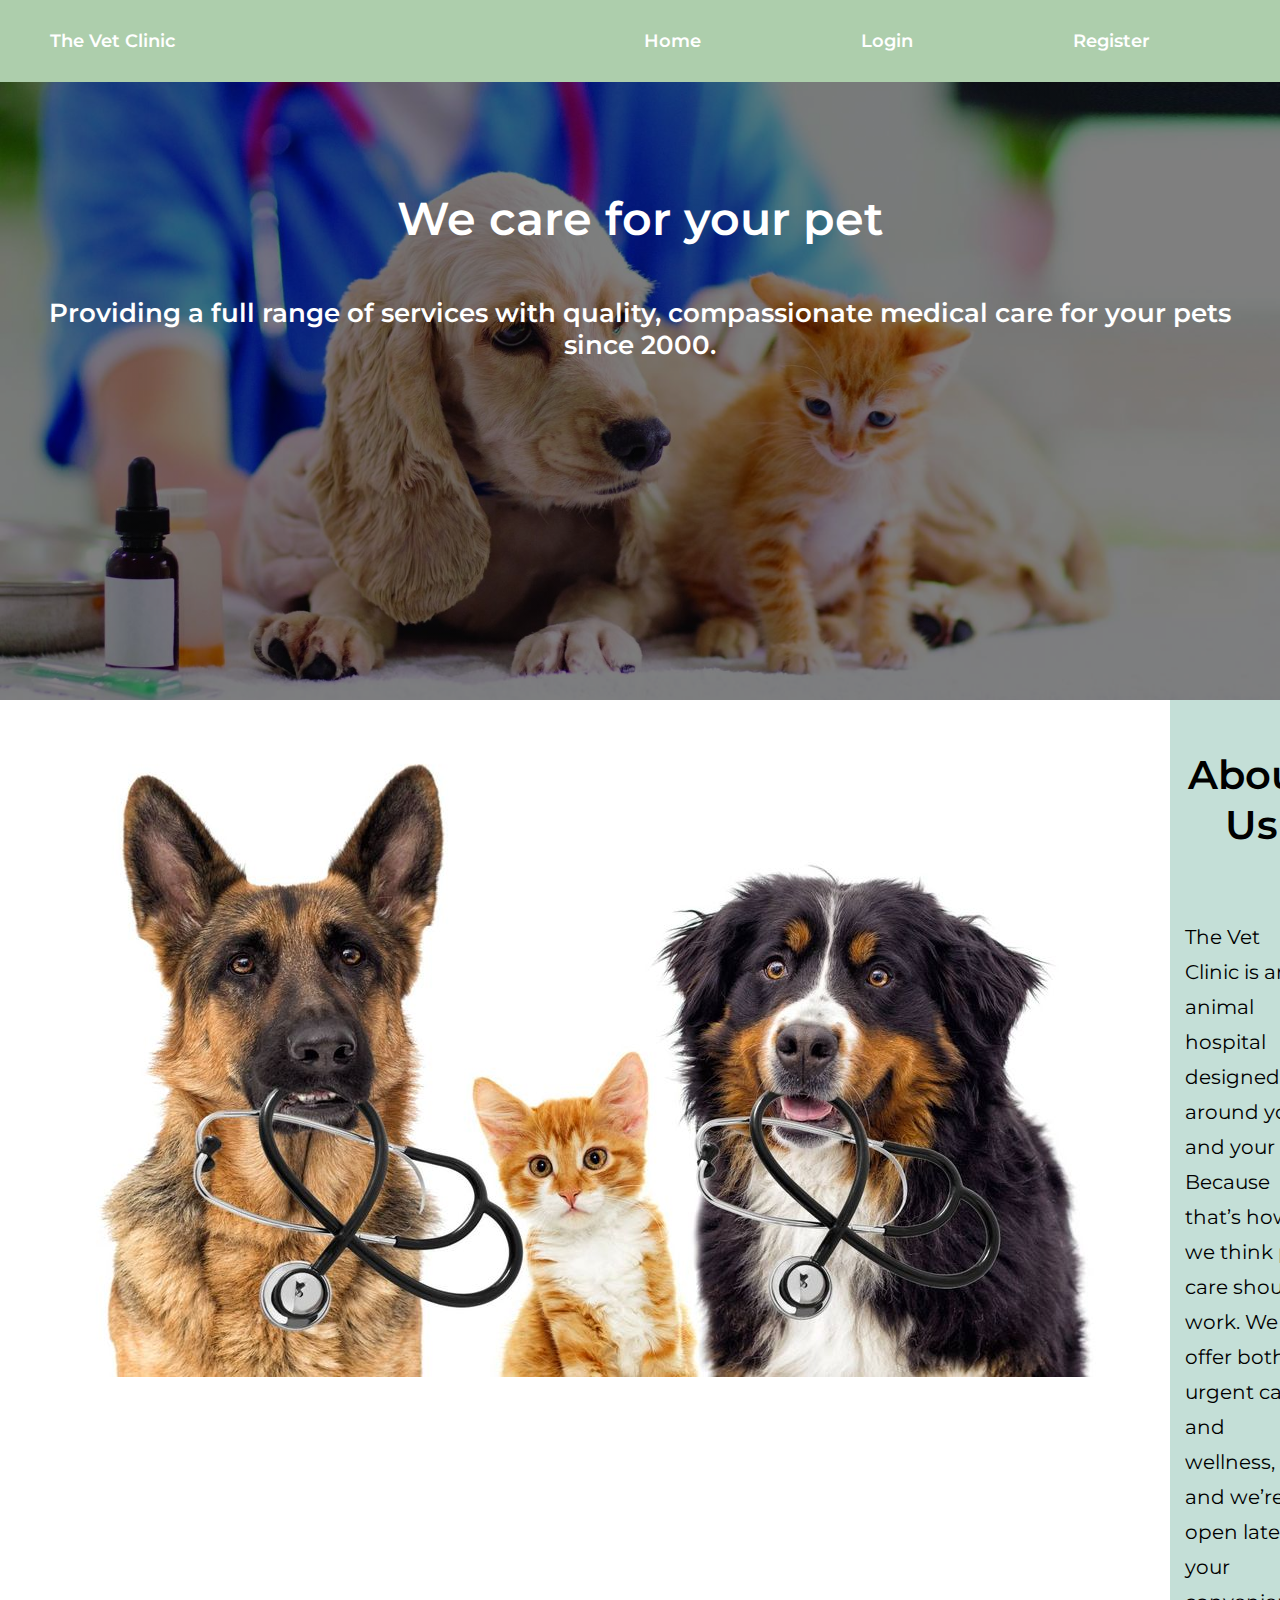
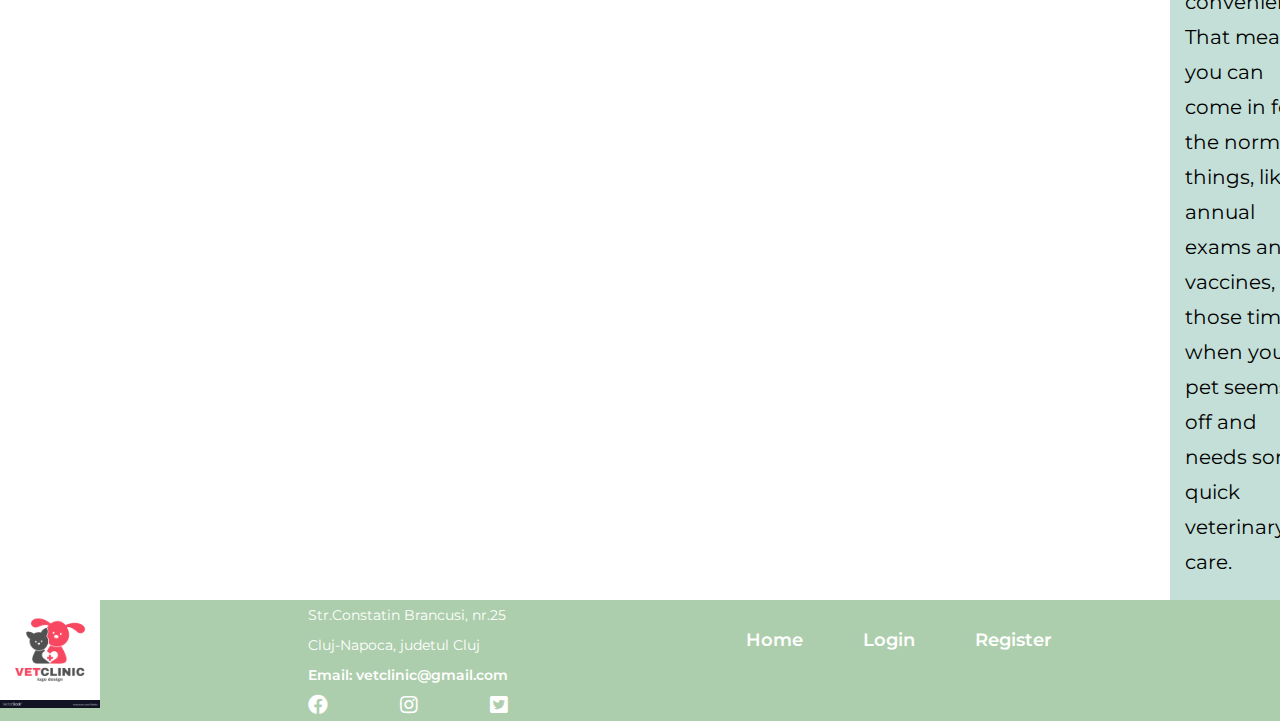
<file: index.html>
<!DOCTYPE html>
<html lang="en">
  <head>
    <meta charset="UTF-8" />
    <meta http-equiv="X-UA-Compatible" content="IE=edge" />
    <meta name="viewport" content="width=device-width, initial-scale=1.0" />

    <link rel="preconnect" href="https://fonts.googleapis.com" />
    <link rel="preconnect" href="https://fonts.gstatic.com" crossorigin />
    <link
      href="https://fonts.googleapis.com/css2?family=Montserrat:wght@300;400;600&display=swap"
      rel="stylesheet"
    />

    <link
      rel="stylesheet"
      href="//use.fontawesome.com/releases/v5.0.7/css/all.css"
    />

    <link rel="stylesheet" href="styling/reset.css" />
    <link rel="stylesheet" href="styling/variables.css" />
    <link rel="stylesheet" href="styling/style.css" />

    <title>Homepage</title>
  </head>

  <body>
    <header>
      <nav>
        <span> The Vet Clinic </span>

        <ul class="navigation-list">
          <li class="nav-item"><a href="index.html">Home</a></li>
          <li class="nav-item"><a href="login.html">Login</a></li>
          <li class="nav-item"><a href="register.html">Register</a></li>
        </ul>
      </nav>
    </header>

    <main>
      <section class="intro">
        <h1>We care for your pet</h1>
        <p>
          Providing a full range of services with quality, compassionate medical
          care for your pets since 2000.
        </p>
      </section>

      <section class="about-us">
        <div class="vet-img">
          <img src="images/vet-clinic.jpeg" alt="image about our animals" />
        </div>

        <div class="intro-text">
          <h2>About Us</h2>
          <p>
            The Vet Clinic is an animal hospital designed around you and your
            pet. Because that’s how we think pet care should work. We offer both
            urgent care and wellness, and we’re open late for your convenience.
            That means you can come in for the normal things, like annual exams
            and vaccines, or those times when your pet seems off and needs some
            quick veterinary care.
          </p>
        </div>
      </section>
    </main>

    <footer>
      <section class="logo">
        <img src="images/vet-clinic-logo.jpeg" />
      </section>

      <section class="contact-info">
        <p>Str.Constatin Brancusi, nr.25</p>
        <p>Cluj-Napoca, judetul Cluj</p>
        <a href="mailto:renatacioltea@gmail.com"> Email: vetclinic@gmail.com</a>

        <section class="social-media-link">
          <a href="https://www.facebook.com/"
            ><i class="fab fa-facebook"></i
          ></a>
          <a href="https://www.instagram.com/"
            ><i class="fab fa-instagram"></i
          ></a>
          <a href="https://twitter.com/?lang=en"
            ><i class="fab fa-twitter-square"></i
          ></a>
        </section>
      </section>

      <section class="nav-links">
        <ul class="footer-navigation">
          <li class="footer-nav-link"><a href="index.html">Home</a></li>
          <li class="footer-nav-link"><a href="login.html">Login</a></li>
          <li class="footer-nav-link"><a href="register.html">Register</a></li>
        </ul>
      </section>

      <section></section>
    </footer>
  </body>
</html>
</file>
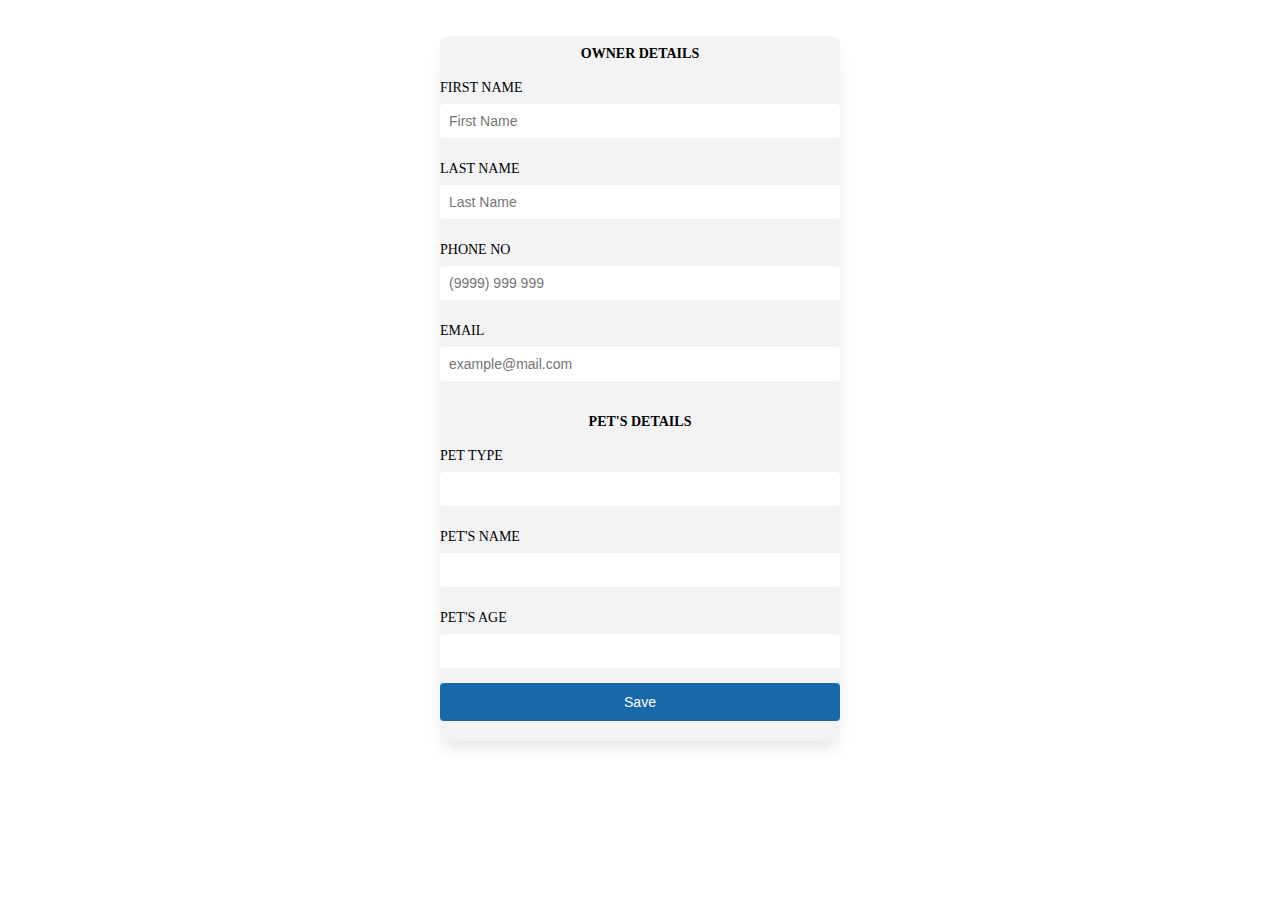
<file: editForm.html>
<!DOCTYPE html>
<html lang="en">
  <head>
    <meta charset="UTF-8" />
    <meta http-equiv="X-UA-Compatible" content="IE=edge" />
    <meta name="viewport" content="width=device-width, initial-scale=1.0" />

    <link href="./styling/editForm.css" rel="stylesheet">

    <title>Document</title>
  </head>

  <body>
    <form  id="form-register">

        <div class="wrapper">
            <div class="user-details">
                <p>Owner details</p>
            
                <div class="row">
                    <label for="firstname">First Name</label>
                    <input 
                        type="text" 
                        id="firstname" 
                        name="firstName" 
                        required
                        placeholder="First Name"
                    />
                </div>
            
                <div class="row">
                    <label for="lastname">Last Name</label>
                    <input 
                        type="text" 
                        id="lastname" 
                        name="lastName" 
                        required
                        placeholder="Last Name"
                    />
                </div>
            
                <div class="row">
                    <label for="tel">Phone No</label>
                    <input 
                        type="tel" 
                        id="tel" 
                        name="phoneNumber" 
                        required
                        placeholder="(9999) 999 999"
                    />
                </div>
            
                <div class="row">
                    <label for="email">Email</label>
                    <input 
                        type="email" 
                        id="email" 
                        name="email" 
                        required
                        placeholder="example@mail.com"
                    />
                  
                </div>

                <div class="pet-details">
                    <p>Pet's details</p>

                    <div class="row">
                        <label for="pet-type">Pet type</label>
                        <input 
                            type="text" 
                            id="pet-type" 
                            name="petType"
                        />
                            
                    </div>
                    
                    <div class="row">
                        <label for="pet-name">Pet's name</label>
                        <input 
                            type="text" 
                            id="pet-name" 
                            name="petName"
                        />
                    </div>

                    <div class="row">
                        <label for="pet-age">Pet's age </label>
                        <input 
                            type="number" 
                            id="pet-age" 
                            name="petAge"
                        />
                    </div>

                    <div class="row register-btn">
                        <button type="submit" value="submit">Save</button>
                    </div>
            </div>
    <script type="module" src="js/editForm.js"></script>
  </body>
</html>
</file>
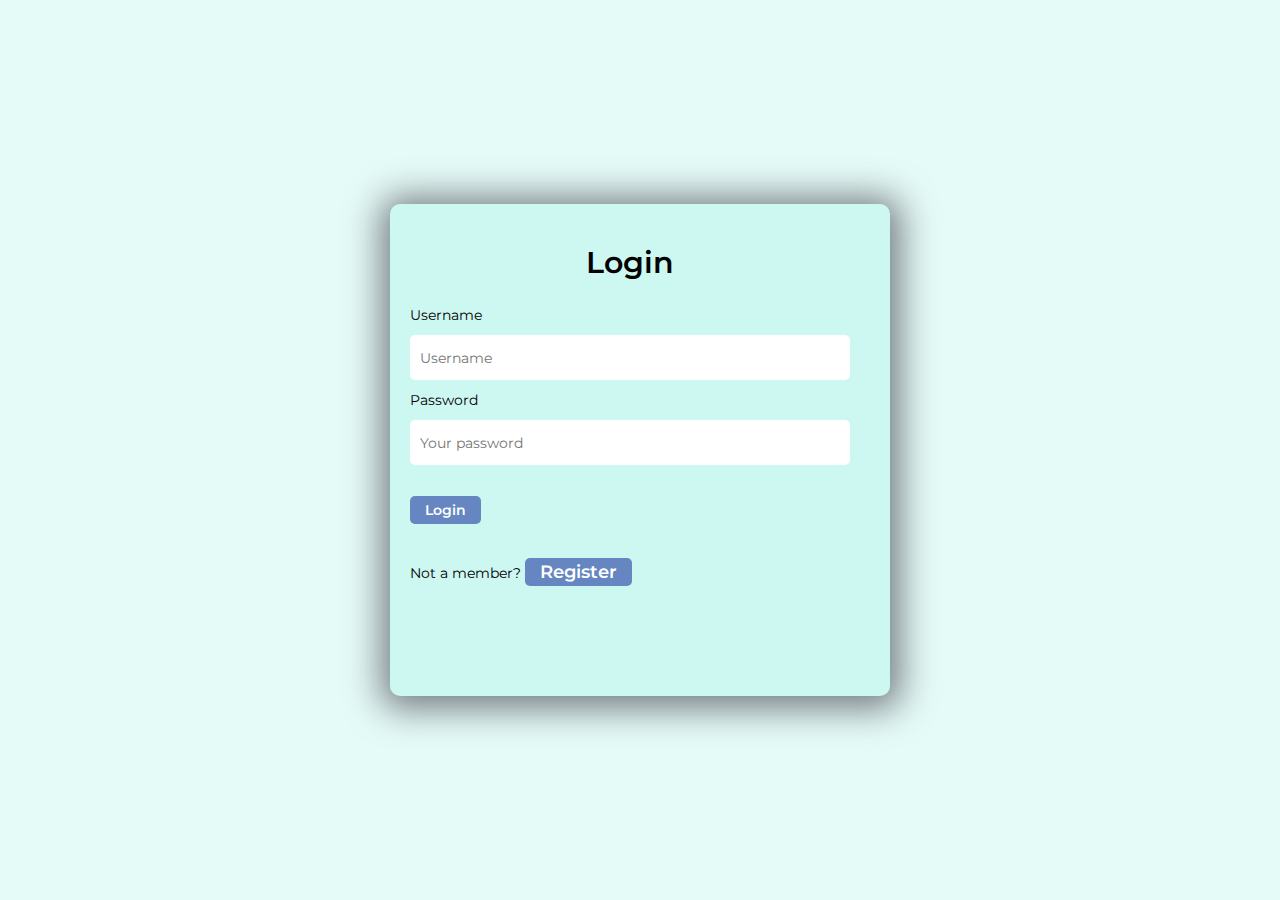
<file: login.html>
<!DOCTYPE html>
<html lang="en">
  <head>
    <meta charset="UTF-8" />
    <meta http-equiv="X-UA-Compatible" content="IE=edge" />
    <meta name="viewport" content="width=device-width, initial-scale=1.0" />

    <link rel="preconnect" href="https://fonts.googleapis.com" />
    <link rel="preconnect" href="https://fonts.gstatic.com" crossorigin />
    <link
      href="https://fonts.googleapis.com/css2?family=Montserrat:wght@300;400;600&display=swap"
      rel="stylesheet"
    />

    <link rel="stylesheet" href="styling/reset.css" />
    <link rel="stylesheet" href="styling/variables.css" />
    <link rel="stylesheet" href="styling/style.css" />

    <title>Login</title>
  </head>

  <body>
    <div class="center">
      <form action="" method="post">
        <h1>Login</h1>

        <div class="row">
          <label for="name">Username</label>
          <input
            type="text"
            id="name"
            name="user_name"
            required
            placeholder="Username"
          />
        </div>

        <div class="row">
          <label for="pass">Password</label>
          <input
            type="password"
            id="pass"
            name="password"
            required
            placeholder="Your password"
          />
        </div>

        <div class="row login">
          <button type="submit" value="submit">Login</button>
        </div>

        <div class="row">
          Not a member? <a href="/register.html">Register</a>
        </div>
      </form>
    </div>
  </body>
</html>
</file>
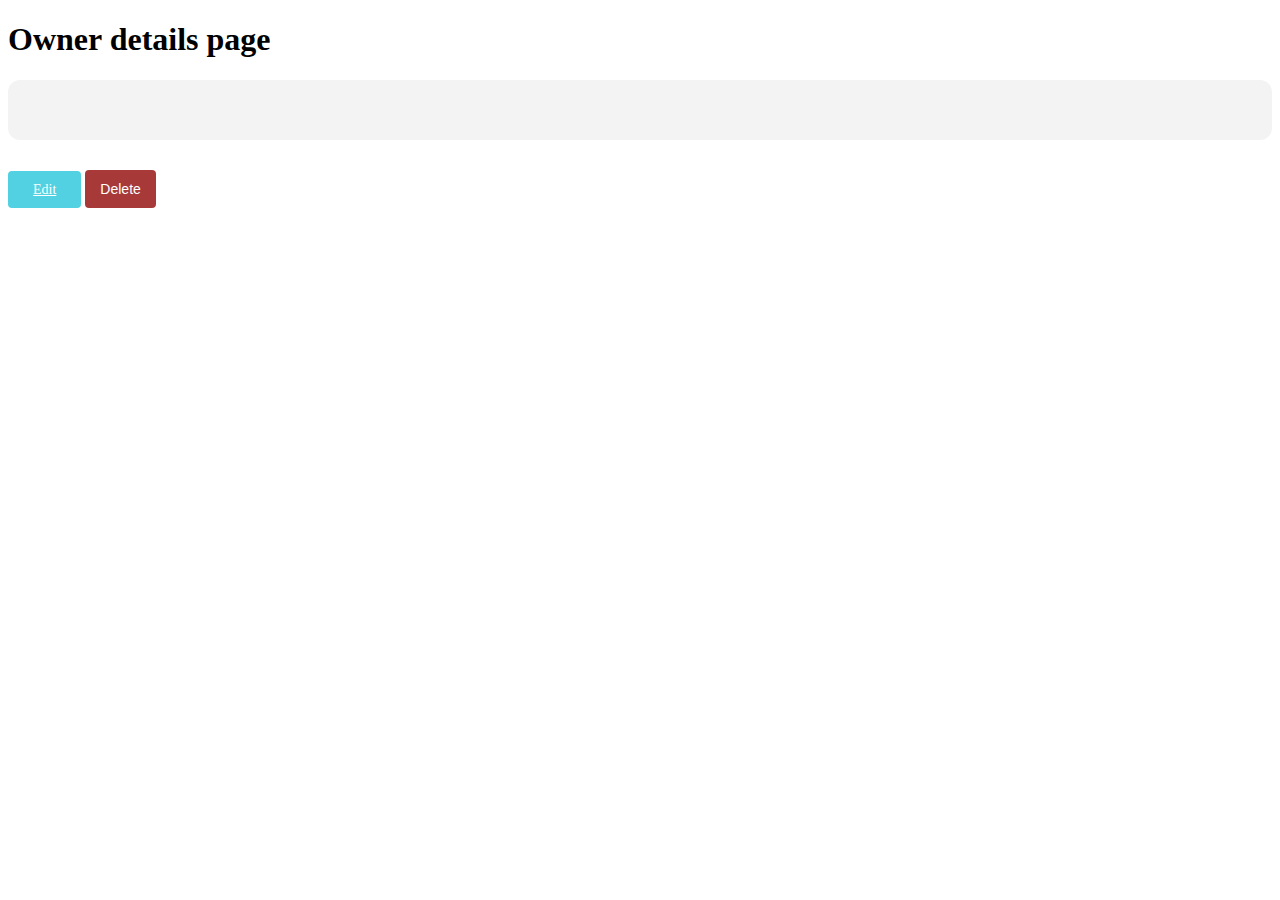
<file: ownerDetails.html>
<!DOCTYPE html>
<html lang="en">
  <head>
    <meta charset="UTF-8" />
    <meta http-equiv="X-UA-Compatible" content="IE=edge" />
    <meta name="viewport" content="width=device-width, initial-scale=1.0" />
    <title>Document</title>
    <link rel="stylesheet" href="./styling/vetStructure.css" />
  </head>

  <body>
    <h1>Owner details page</h1>
    <div class="card">
      <h2 class="full-name"></h2>
      <a href="mailto:" class="email"></a>
    </div>
    <div class="pets-table"></div>
    <div>
      <a href="/editForm.html" class="edit-button">Edit</a>
      <button value="delete" class="delete-btn">Delete</button>
    </div>

    <script type="module" src="js/ownerDetails.js"></script>
  </body>
</html>
</file>
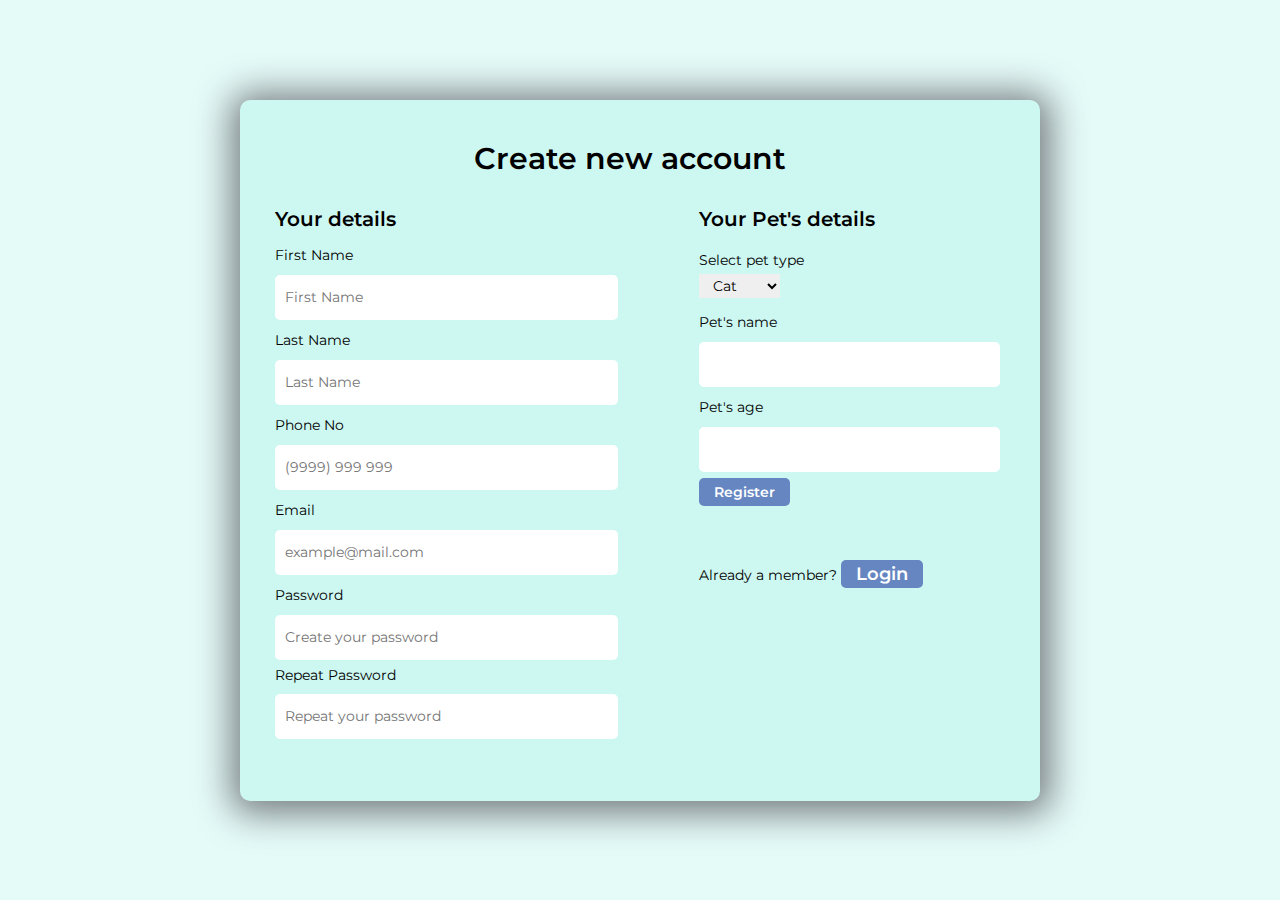
<file: register.html>
<!DOCTYPE html>
<html lang="en">
<head>
    <meta charset="UTF-8">
    <meta http-equiv="X-UA-Compatible" content="IE=edge">
    <meta name="viewport" content="width=device-width, initial-scale=1.0">
    <link rel="preconnect" href="https://fonts.googleapis.com">

    <link rel="preconnect" href="https://fonts.gstatic.com" crossorigin>
    <link
      href="https://fonts.googleapis.com/css2?family=Montserrat:wght@300;400;600&display=swap"
      rel="stylesheet"
    />

    <link rel="stylesheet" href="styling/reset.css"/>
    <link rel="stylesheet" href="styling/variables.css"/> 
    <link rel="stylesheet" href="styling/style.css" />

    <title>Register</title>
</head>

<body>
    <div class="center register">
        
        <form  id="form-register">
            <h1>Create new account</h1>

            <div class="wrapper">
                <div class="user-details">
                    <p>Your details</p>
                
                    <div class="row">
                        <label for="firstname">First Name</label>
                        <input 
                            type="text" 
                            id="firstname" 
                            name="first-name" 
                            required
                            placeholder="First Name"
                        />
                    </div>
                
                    <div class="row">
                        <label for="lastname">Last Name</label>
                        <input 
                            type="text" 
                            id="lastname" 
                            name="last-name" 
                            required
                            placeholder="Last Name"
                        />
                    </div>
                
                    <div class="row">
                        <label for="tel">Phone No</label>
                        <input 
                            type="tel" 
                            id="tel" 
                            name="phone" 
                            required
                            placeholder="(9999) 999 999"
                        />
                    </div>
                
                    <div class="row">
                        <label for="email">Email</label>
                        <input 
                            type="email" 
                            id="email" 
                            name="email" 
                            required
                            placeholder="example@mail.com"
                        />
                        <span class="error"></span>
                    </div>
                
                    <div class="row">
                        <label for="pass">Password</label>
                        <input 
                            type="password" 
                            id="pass" 
                            name="password"
                            required
                            placeholder="Create your password"
                        />
                    </div>
                
                    <div class="row">
                        <label for="pass-repeat">Repeat Password</label>
                        <input 
                            type="password" 
                            id="pass-repeat" 
                            name="password-repeat" 
                            required
                            placeholder="Repeat your password"
                        />
                    </div>
                </div>

                <div class="pet-details">
                    <p>Your Pet's details</p>

                    <div class="pet-type">
                        <p>Select pet type</p>
                            
                            <select id="pet" name="pet">                               
                                <option value="cat" class="dropdown-content" selected >Cat</option>
                                <option value="dog" class="dropdown-content">Dog</option>
                                <option value="other" class="dropdown-content">Other</option>  
                            </select>
                            
                    </div>
                    
                    <div class="row">
                        <label for="pet-name">Pet's name</label>
                        <input 
                            type="text" 
                            id="pet-name" 
                            name="pet-name"
                        />
                    </div>

                    <div class="row">
                        <label for="pet-age">Pet's age </label>
                        <input 
                            type="number" 
                            id="pet-age" 
                            name="pet-age"
                        />
                    </div>

                    <div class="row register-btn">
                        <button type="submit" value="submit">Register</button>
                    </div>

                    <div class="row">
                        Already a member? <a href="/login.html">Login</a>
                    </div>
            </div>     
        </form>
    </div>
    
    <script type="module" src="js/loadData.js"></script>
    <script type="module" src="js/script3.js"></script>
</body>
</html>
</file>
<file: styling/variables.css>
:root {
  --background-color: rgba(81, 161, 137, 0.34);
  --primary-font-clr: rgba(255, 255, 255, 1);
  --btn-color: rgba(20, 44, 156, 0.56);
}

nav,
footer {
  --background-color: rgba(173, 206, 172, 1);
}

.center {
  --second-back-color: rgba(0, 213, 183, 0.1);
}

form {
  --form-background: rgba(0, 213, 183, 0.1);
}
input {
  --input-background: rgba(223, 214, 214, 0.31);
}

form {
  --shadow: rgba(62, 60, 69, 0.65);
}
</file>
<file: styling/style.css>
* {
  font-family: "Montserrat", sans-serif;
  box-sizing: border-box;
  font-size: 14px;
}

/* Header */

header nav {
  position: fixed;
  top: 0;
  width: 100%;
  color: var(--primary-font-clr);
  padding: 30px 50px;
  background: var(--background-color);
}

.navigation-list {
  display: flex;
  justify-content: space-evenly;
  justify-content: flex-end;
}

span {
  position: absolute;
  left: 50px;
  font-size: 18px;
  font-weight: 600;
}

li {
  padding: 0 80px;
  list-style: none;
}

a {
  text-decoration: none;
  font-weight: 600;
  color: var(--primary-font-clr);
  font-size: 18px;
}

/* Section intro */

.intro {
  padding: 90px 20px;
  height: 700px;
  width: 100%;
  background-image: linear-gradient(rgba(0, 0, 0, 0.5), rgba(0, 0, 0, 0.5)),
    url("../images/puppy-kitten-vet.jpeg");
  background-repeat: no-repeat;
  background-position: center;
  background-size: cover;
  font-size: 20px;
  color: var(--primary-font-clr);
}

.intro h1 {
  padding: 100px 0px 50px;
  font-size: 46px;
  font-weight: 600;
  text-align: center;
}

.intro p {
  font-weight: 600;
  font-size: 26px;
  text-align: center;
}

/* Section about us */

.about-us {
  display: flex;
  flex-direction: row;
  justify-content: flex-start;
  font-size: 20px;
}

.intro-text {
  text-align: center;
  line-height: 50px;
  background: var(--background-color);
}

.intro-text h2 {
  font-size: 40px;
  font-weight: 600;
  padding: 50px 0px;
}

.intro-text p {
  text-align: start;
  padding: 20px 15px;
  font-size: 20px;
  line-height: 35px;
}

.vet-img img {
  height: auto;
}

/* Footer */

footer {
  display: flex;
  justify-content: space-between;
  width: 100%;
  line-height: 20px;
  background: var(--background-color);
  color: var(--primary-font-clr);
}

.logo img {
  width: 100px;
}

.nav-links ul {
  display: flex;
  justify-content: space-around;
}

.nav-links ul > li {
  padding: 30px;
}

.contact-info {
  display: flex;
  flex-direction: column;
  align-content: space-around;
}

.contact-info > * {
  padding: 5px 10px;
  font-size: 14px;
}

.social-media-link {
  display: flex;
  justify-content: space-between;
}

i {
  display: block;
  padding: 10px 15px 10px 10x;
  font-size: 20px;
}

/* LOGIN  */

.center {
  display: flex;
  flex-direction: column;
  align-items: center;
  justify-content: center;
  height: 100vh;
  margin: 0px auto;
  padding: 10px 50px;
  width: 100%;
  background: var(--second-back-color);
}

form {
  width: 500px;
  border-radius: 10px;
  padding: 20px 40px 50px 20px;
  box-shadow: 1px 3px 35px 10px var(--shadow);
  background: var(--form-background);
}

form > h1 {
  text-align: center;
  padding: 20px 0px;
  font-size: 30px;
  font-weight: 600;
}

.row {
  height: 45px;
  margin-bottom: 40px;
  font-size: 20px;
}

.row input {
  border-radius: 5px;
  padding: 5px 10px;
  margin: 10px 0px;
  height: 100%;
  width: 100%;
}

.row.login {
  padding: 25px 0px;
}

.row a {
  border-radius: 5px;
  padding: 3px 15px;
  background: var(--btn-color);
}

.row:last-child {
  font-size: 14px;
}

/* REGISTER */

.center.register form {
  height: 100%;
  width: 800px;
  height: auto;
}

.wrapper {
  display: flex;
  flex-direction: row;
  justify-content: space-between;
}

.user-details {
  margin: 0 15px;
}
.wrapper p {
  font-size: 20px;
  padding: 10px 0px;
  font-weight: 600;
}
.pet-type p {
  font-size: 14px;
  font-weight: 400;
  padding-bottom: 5px;
}

.pet-type {
  padding-bottom: 10px;
}

select {
  padding: 2px 10px;
}

button {
  font-weight: 600;
  padding: 5px 15px;
  border-radius: 5px;
  background: var(--btn-color);
  color: var(--primary-font-clr);
}

.error {
  color: red;
  display: block;
}
</file>
<file: styling/editForm.css>
#form-register {
  width: 400px;
  margin: 0 auto;
  padding: 20px;
}

.wrapper {
  background: #f3f3f3;
  border: 0;
  border-radius: 8px;
  box-shadow: 0px 10px 15px -3px rgba(0, 0, 0, 0.1);
}

label,
P {
  font-size: 14px;
  text-transform: uppercase;
  margin: 8px 0px;
  display: block;
}

p {
  padding: 10px 0px;
  text-align: center;
  font-weight: 600;
}

input {
  box-sizing: border-box;
  width: 100%;
  font-size: 14px;
  padding: 2px 8px;
  margin-bottom: 15px;
  border: 1px solid transparent;
  border-radius: 4px;
  line-height: 28px;
}

button[type="submit"] {
  width: 100%;
  font-size: 14px;
  line-height: 28px;
  background: #1769aa;
  color: #fff;
  padding: 5px 15px;
  margin-bottom: 20px;
  border: 0;
  border-radius: 4px;
  cursor: pointer;
}
</file>
<file: styling/vetStructure.css>
table {
  margin-bottom: 50px;
  border-collapse: collapse;
}

td {
  padding: 10px;
  color: #444;
}

th {
  padding: 10px;
}

tr {
  border-bottom: 1px solid #999;
}

table a {
  color: #29b6f6;
  text-decoration: none;
}

.btn-styled,
.delete-button,
.edit-button,
.delete-btn {
  font-size: 14px;
  line-height: 28px;
  background: #1769aa;
  color: #fff;
  padding: 5px 15px;
  margin-bottom: 20px;
  border: 0;
  border-radius: 4px;
  cursor: pointer;
}

.delete-button,
.delete-btn {
  background: #a73a38;
  margin-bottom: 0;
  cursor: pointer;
}

.edit-button {
  background: #51d1e1;
  padding: 11px 25px;
}

.card {
  border-radius: 12px;
  padding: 20px;
  background-color: #f3f3f3;
  margin-bottom: 30px;
}
</file>
